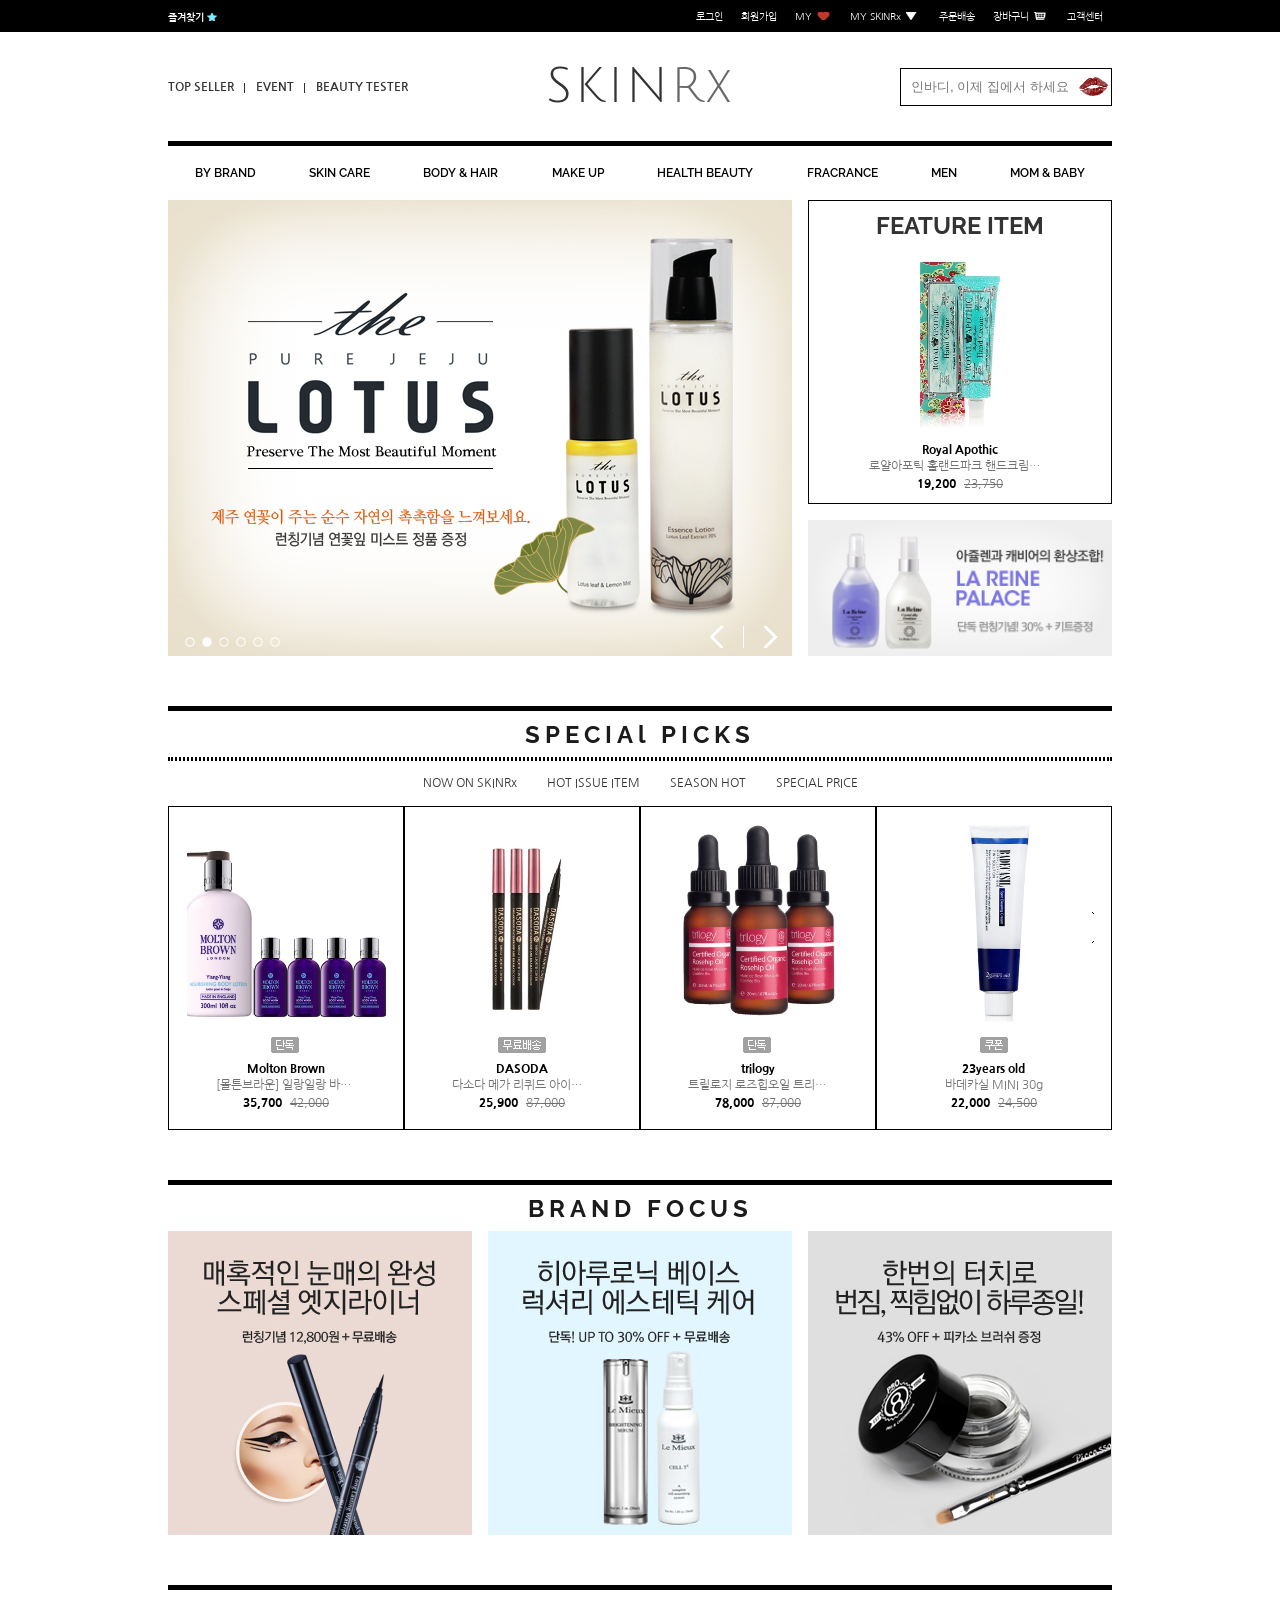
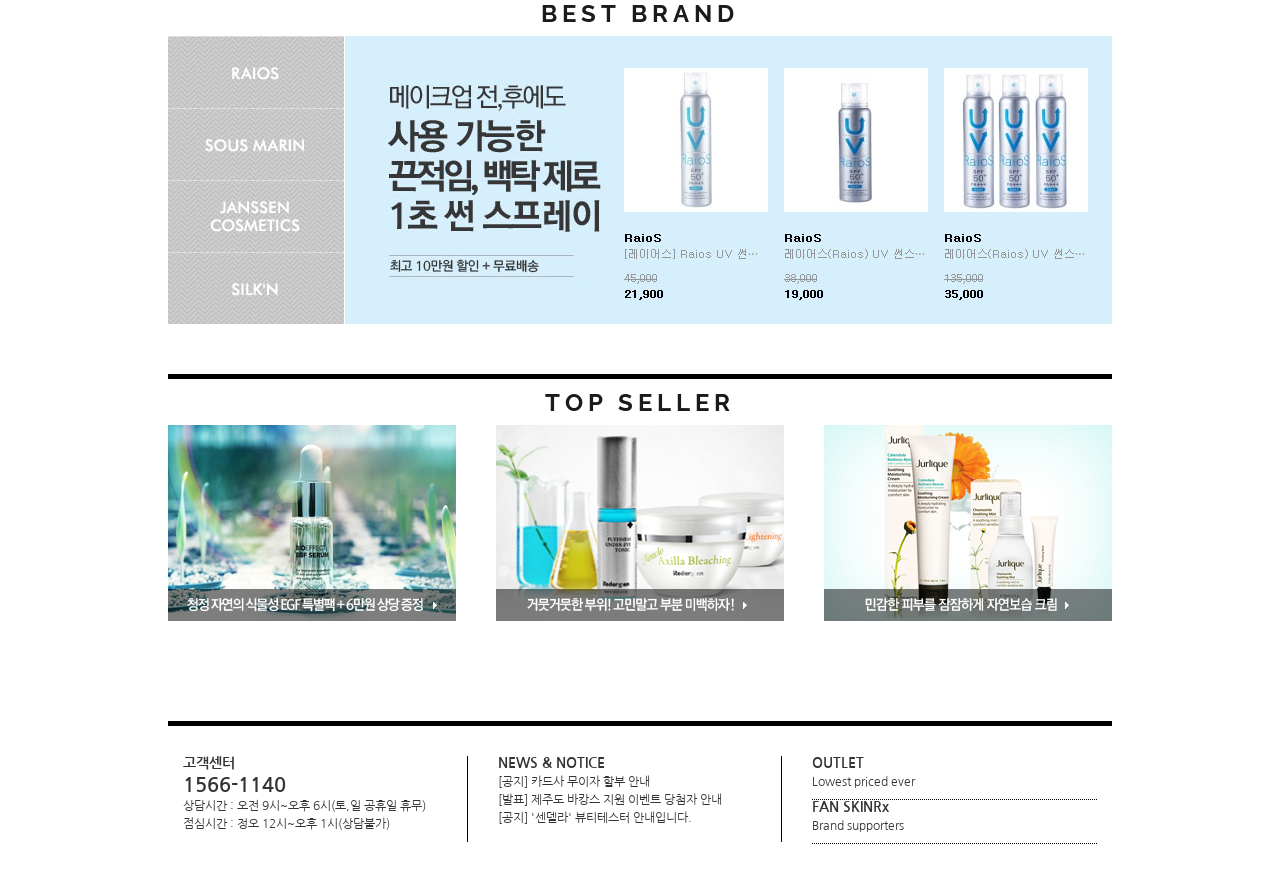
<file: js/index.html>
<!doctype html>
<html lang="en">
    <head>
        <meta charset="UTF-8" />
        <meta name="viewport" content="width=device-width, initial-scale=1.0" />
        <title>skinRx</title>
        <link rel="stylesheet" href="css/font.css" />
        <link rel="stylesheet" href="css/reset.css" />
        <link rel="stylesheet" href="css/skirx_style.css" />
    </head>
    <body>
        <nav id="gnb">
            <div class="container gnb_inner">
                <h6><a href="">즐겨찾기</a><span class="ir_pm">별아이콘</span></h6>
                <h2 class="ir_so">유틸리티 메뉴</h2>
                <ul>
                    <li><a href="#">로그인</a></li>
                    <li><a href="#">회원가입</a></li>
                    <li><a href="#">MY</a><span class="ir_pm">하트아이콘</span></li>
                    <li><a href="#">MY SKINRx</a><span class="ir_pm">다운아이콘</span></li>
                    <li><a href="#">주문배송</a></li>
                    <li><a href="#">장바구니</a><span class="ir_pm">장바구니아이콘</span></li>
                    <li><a href="#">고객센터</a></li>
                </ul>
            </div>
        </nav>
        <!-- //gnb -->

        <header id="header">
            <div class="container">
                <div class="header_inner">
                    <ul class="menu">
                        <li><a href="#" class="bar">TOP SELLER</a></li>
                        <li><a href="#" class="bar">EVENT</a></li>
                        <li><a href="#">BEAUTY TESTER</a></li>
                    </ul>
                    <h1 class="logo">
                        <a href="#">SKIN<span>Rx</span></a>
                    </h1>
                    <form class="search_box" role="search">
                        <label for="searchInput" class="ir_so">상품검색</label>
                        <input type="text" id="searchInput" placeholder="인바디, 이제 집에서 하세요" />
                        <button type="submit">
                            <span class="ir_so">버튼</span>
                        </button>
                    </form>
                </div>
            </div>
        </header>
        <!-- //header -->

        <nav id="nav">
            <div class="container">
                <ul>
                    <li><a href="#" title="BY BRAND">BY BRAND</a></li>
                    <li><a href="#" title="SKIN CARE">SKIN CARE</a></li>
                    <li><a href="#" title="BODY & HAIR">BODY & HAIR</a></li>
                    <li><a href="#" title="MAKE UP">MAKE UP</a></li>
                    <li><a href="#" title="HEALTH BEAUTY">HEALTH BEAUTY</a></li>
                    <li><a href="#" title="FRACRANCE">FRACRANCE</a></li>
                    <li><a href="#" title="MEN">MEN</a></li>
                    <li><a href="#" title="MOM & BABY">MOM & BABY</a></li>
                </ul>
            </div>
        </nav>
        <!-- //nav -->

        <main id="main">
            <div class="container">
                <section class="main_banner" aria-label="메인 프로모션 배너">
                    <h2 class="ir_so">메인 배너</h2>
                    <div class="rolling"><img src="img/main_roll01.png" alt="" /></div>
                    <div class="event_inner">
                        <div class="feature_item">
                            <figcaption>feature item</figcaption>
                            <figure class="feature_img">
                                <a href="#"><img src="img/feature_item.png" alt="" /></a>
                            </figure>
                            <div class="item_txt">
                                <ul>
                                    <li>Royal Apothic</li>
                                    <li>로얄아포틱 홀랜드파크 핸드크림핸드크림</li>
                                    <li><span class="money">19,200</span><span class="cancel">23,750</span></li>
                                </ul>
                            </div>
                        </div>
                        <div class="main_event"><span class="ir_so">메인 이벤트 사진</span></div>
                    </div>
                </section>
                <!-- //main_banner -->

                <section class="special_picks" aria-label="스페셜 상품">
                    <div class="title">
                        <h2>SPECIAl PICKS</h2>
                    </div>
                    <div class="pick_menu">
                        <ul>
                            <li>
                                <a href="#">NOW ON SKINRx<span class="triangle"></span></a>
                            </li>
                            <li>
                                <a href="#">HOT ISSUE ITEM<span class="triangle"></span></a>
                            </li>
                            <li>
                                <a href="#">SEASON HOT<span class="triangle"></span></a>
                            </li>
                            <li>
                                <a href="#">SPECIAL PRICE<span class="triangle"></span></a>
                            </li>
                        </ul>
                    </div>
                    <div class="pick_box">
                        <div class="pick">
                            <div class="pick_img"><img src="img/spe_product01.png" alt="" /></div>
                            <div class="pick_icon ir_pm">단독</div>
                            <div class="item_txt">
                                <ul>
                                    <li>Molton Brown</li>
                                    <li>[몰튼브라운] 일랑일랑 바디로션 300ml</li>
                                    <li><span class="money">35,700</span><span class="cancel">42,000</span></li>
                                </ul>
                            </div>
                        </div>
                        <div class="pick">
                            <div class="pick_img"><img src="img/spe_product02.png" alt="" /></div>
                            <div class="pick_icon icon02 ir_pm">무료배송</div>
                            <div class="item_txt">
                                <ul>
                                    <li>DASODA</li>
                                    <li>다소다 메가 리퀴드 아이라이너 3개</li>
                                    <li><span class="money">25,900</span><span class="cancel">87,000</span></li>
                                </ul>
                            </div>
                        </div>
                        <div class="pick">
                            <div class="pick_img"><img src="img/spe_product03.png" alt="" /></div>
                            <div class="pick_icon ir_pm">단독</div>
                            <div class="item_txt">
                                <ul>
                                    <li>trilogy</li>
                                    <li>트릴로지 로즈힙오일 트리플 세트(20mlx3)</li>
                                    <li><span class="money">78,000</span><span class="cancel">87,000</span></li>
                                </ul>
                            </div>
                        </div>
                        <div class="pick">
                            <div class="pick_img"><img src="img/spe_product04.png" alt="" /></div>
                            <div class="pick_icon icon04 ir_pm">쿠폰</div>
                            <div class="item_txt">
                                <ul>
                                    <li>23years old</li>
                                    <li>바데카실 MINI 30g</li>
                                    <li><span class="money">22,000</span><span class="cancel">24,500</span></li>
                                </ul>
                            </div>
                        </div>
                    </div>
                </section>
                <!-- //special_picks -->

                <section class="magazine" aria-label="매거진"></section>
                <!-- //magazine -->

                <section class="brand_focus" aria-label="브랜드 포커스">
                    <div class="title">
                        <h2>BRAND FOCUS</h2>
                    </div>
                    <div class="product_box">
                        <div class="product"><img src="img/brand_product01.png" alt="" /></div>
                        <div class="product"><img src="img/brand_product02.png" alt="" /></div>
                        <div class="product"><img src="img/brand_product03.png" alt="" /></div>
                    </div>
                </section>
                <!-- //brand_focus -->

                <section class="best_contents" aria-label="베스트 브랜드">
                    <div class="title">
                        <h2>BEST BRAND</h2>
                    </div>
                    <div class="best_inner">
                        <div class="best_menu">
                            <ul>
                                <li><a href="html/sub01.html" target="best" class="ir_pm">menu01</a></li>
                                <li><a href="html/sub02.html" target="best" class="ir_pm">menu02</a></li>
                                <li><a href="html/sub03.html" target="best" class="ir_pm">menu03</a></li>
                                <li><a href="html/sub04.html" target="best" class="ir_pm">menu04</a></li>
                            </ul>
                        </div>
                        <div class="best_iframe">
                            <iframe
                                src="img/best_main00.jpg"
                                frameborder="0"
                                width="100%"
                                height="100%"
                                name="best"
                            ></iframe>
                        </div>
                    </div>
                </section>
                <!-- //best_contents -->

                <section class="tab_box">
                    <div class="title">
                        <h2>TOP SELLER</h2>
                    </div>
                    <ul class="seller_box">
                        <li>
                            <a href="#"><img src="img/tap_product01.png" alt="" /></a>
                        </li>
                        <li>
                            <a href="#"><img src="img/tap_product02.png" alt="" /></a>
                        </li>
                        <li>
                            <a href="#"><img src="img/tap_product03.png" alt="" /></a>
                        </li>
                    </ul>
                </section>
                <!-- //tab_box -->
            </div>
        </main>
        <!-- //main -->

        <footer id="footer">
            <div class="container">
                <div class="footer_inner">
                    <section>
                        <ul>
                            <li><span>고객센터</span></li>
                            <li><strong>1566-1140</strong></li>
                            <li>상담시간 : 오전 9시~오후 6시(토,일 공휴일 휴무)</li>
                            <li>점심시간 : 정오 12시~오후 1시(상담불가)</li>
                        </ul>
                    </section>
                    <section>
                        <ul>
                            <li><span>NEWS &amp; NOTICE</span></li>
                            <li>[공지] 카드사 무이자 할부 안내</li>
                            <li>[발표] 제주도 바캉스 지원 이벤트 당첨자 안내</li>
                            <li>[공지] '센델라' 뷰티테스터 안내입니다.</li>
                        </ul>
                    </section>
                    <section>
                        <ul class="outlet">
                            <li><span>OUTLET</span></li>
                            <li>Lowest priced ever</li>
                        </ul>
                        <ul class="outlet">
                            <li><span>FAN SKINRx</span></li>
                            <li>Brand supporters</li>
                        </ul>
                    </section>
                </div>
            </div>
        </footer>
        <!-- //footer -->
    </body>
</html>
</file>
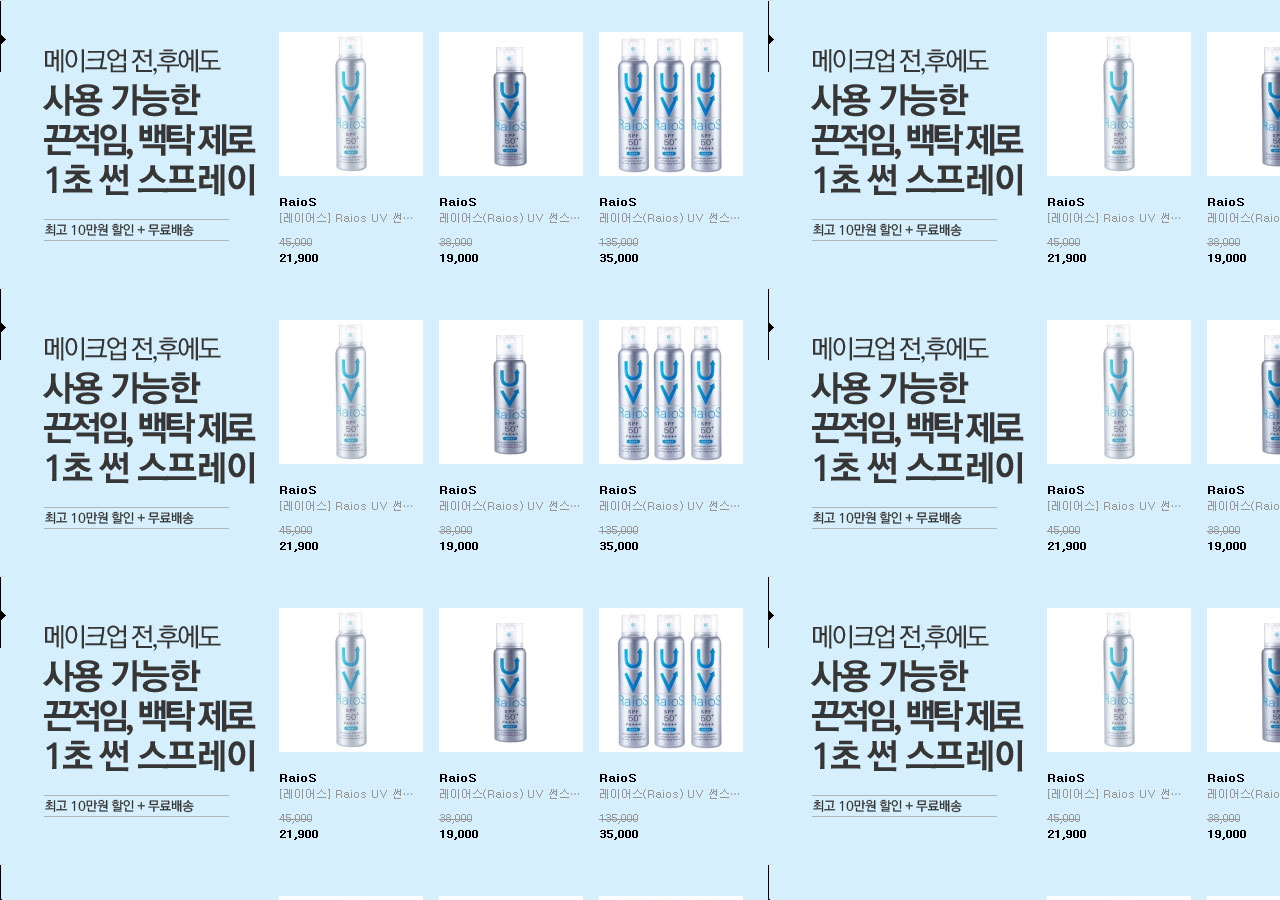
<file: html/sub01.html>
<!doctype html>
<html lang="en">
    <head>
        <meta charset="UTF-8" />
        <meta name="viewport" content="width=device-width, initial-scale=1.0" />
        <title>Document</title>
        <style>
            * {
                margin: 0;
                padding: 0;
            }
            body {
                background: url(../img/best_main01.jpg);
            }
        </style>
    </head>
    <body></body>
</html>
</file>
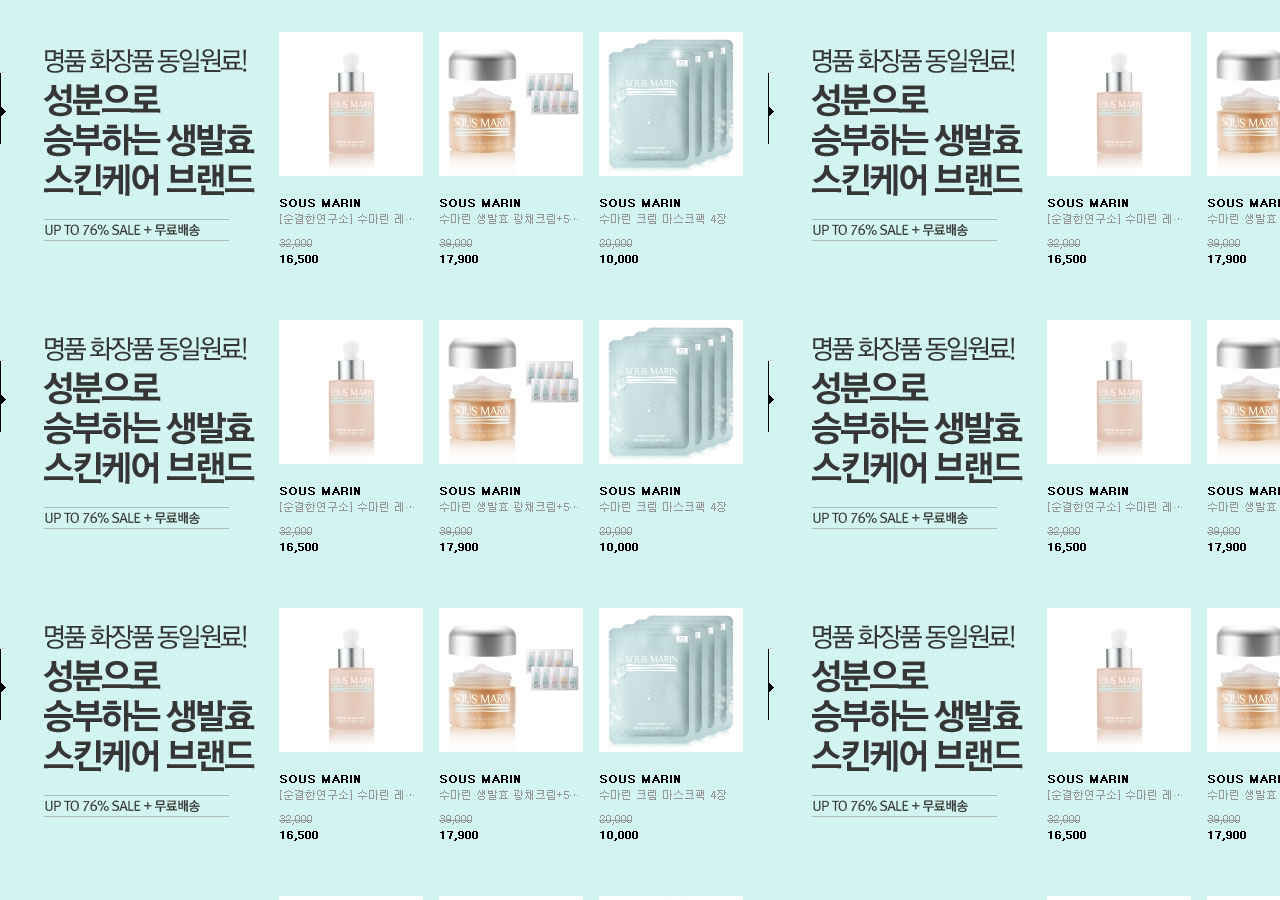
<file: html/sub02.html>
<!doctype html>
<html lang="en">
    <head>
        <meta charset="UTF-8" />
        <meta name="viewport" content="width=device-width, initial-scale=1.0" />
        <title>Document</title>
        <style>
            * {
                margin: 0;
                padding: 0;
            }
            body {
                background: url(../img/best_main02.jpg);
            }
        </style>
    </head>
    <body></body>
</html>
</file>
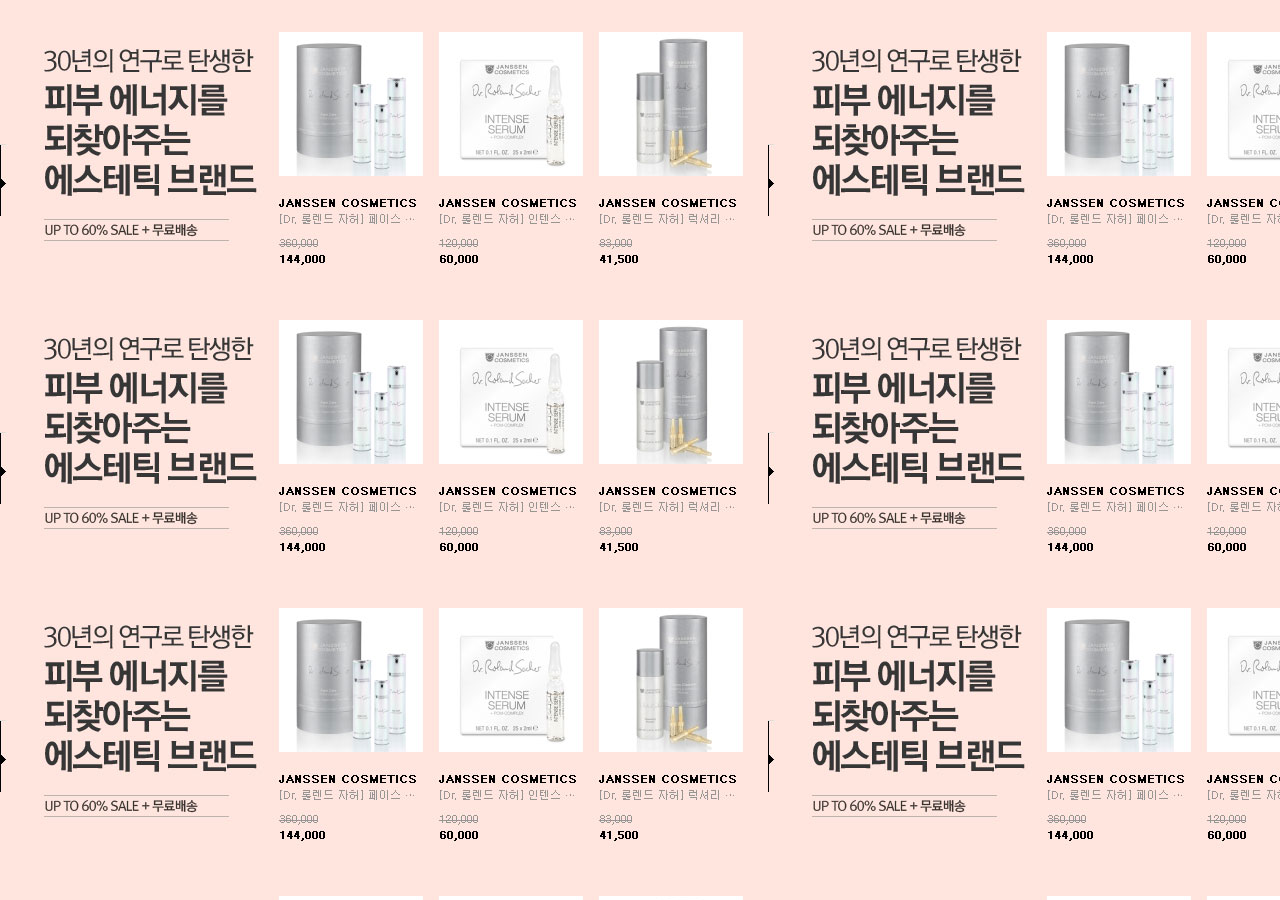
<file: html/sub03.html>
<!doctype html>
<html lang="en">
    <head>
        <meta charset="UTF-8" />
        <meta name="viewport" content="width=device-width, initial-scale=1.0" />
        <title>Document</title>
        <style>
            * {
                margin: 0;
                padding: 0;
            }
            body {
                background: url(../img/best_main03.jpg);
            }
        </style>
    </head>
    <body></body>
</html>
</file>
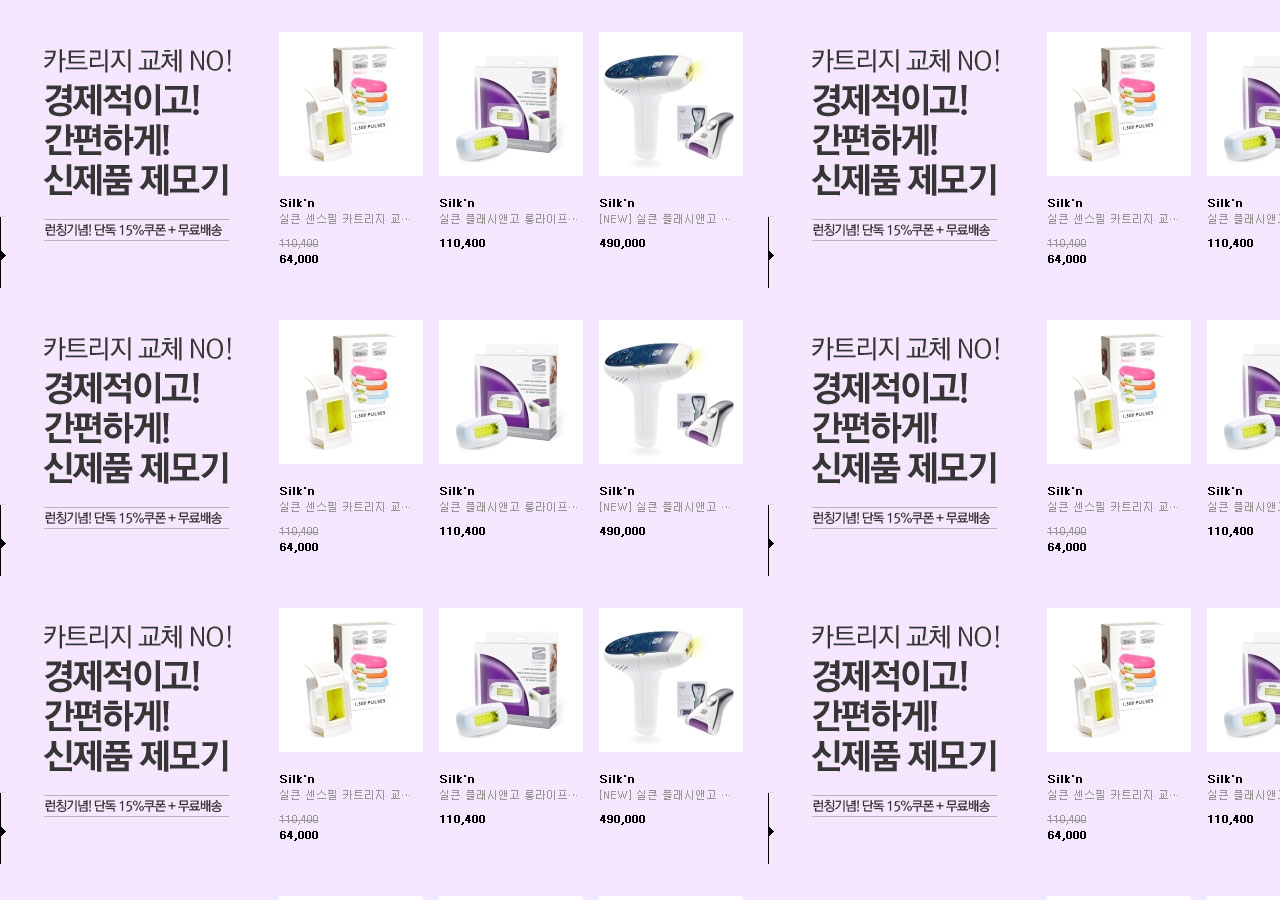
<file: html/sub04.html>
<!doctype html>
<html lang="en">
    <head>
        <meta charset="UTF-8" />
        <meta name="viewport" content="width=device-width, initial-scale=1.0" />
        <title>Document</title>
        <style>
            * {
                margin: 0;
                padding: 0;
            }
            body {
                background: url(../img/best_main04.jpg);
            }
        </style>
    </head>
    <body></body>
</html>
</file>
<file: js/css/font.css>
@import url("https://fonts.googleapis.com/css2?family=Nanum+Gothic&display=swap");
@import url("https://fonts.googleapis.com/css2?family=Julius+Sans+One&display=swap");
@import url("https://fonts.googleapis.com/css2?family=Raleway:ital,wght@0,100..900;1,100..900&display=swap");
</file>
<file: js/css/skirx_style.css>
/* layout */
#gnb {
    width: 100%;
    height: 32px;
    background-color: #000;
}
#header {
}
#nav {
}
#main {
}
#footer {
    margin-top: 100px;
}
.container {
    width: 944px;
    margin: 0 auto;
    position: relative;
}

/* gnb */
.gnb_inner {
    height: inherit;
    display: flex;
    justify-content: space-between;
    align-items: center;
}
#gnb h6 {
    font-size: 0.8em;
}
#gnb h6 a {
    color: #fff;
}
#gnb h6 a:hover {
    color: black;
}

#gnb ul {
    display: flex;
}
#gnb ul li {
    font-size: 0.85em;
    padding: 0 9px;
}
#gnb ul li:last-child {
    margin-right: 0;
}
#gnb ul li a {
    color: #fff;
}
#gnb ul li a:hover {
    color: black;
}

/* 이미지를 표현하는 방법
1) HTML태그를 통해서 표현하는 방법 ex) <img src="..">
중요한 이미지에, 배너 등등
2) Css속성값으로 표현하는 방법 ex) {background:....}
3) 이미지 스프라이트 방법 : 아이콘 종류에 많이 쓰인다.*/

/* 아이콘 */
#gnb h6 span {
    display: inline-block;
    width: 15px;
    height: 10px;
    background: url(../img/icons.png) no-repeat -350px 2px;
    margin-left: 3px;
}
#gnb ul li span {
    display: inline-block;
    width: 15px;
    height: 10px;
    background: url(../img/icons.png) no-repeat 0 0;
    margin-left: 5px;
}
#gnb ul li:nth-child(3) span {
    background-position: -299px 2px;
}
#gnb ul li:nth-child(4) span {
    background-position: -200px 2px;
}
#gnb ul li:nth-child(6) span {
    background-position: -250px 2px;
}

/* header */
.header_inner {
    height: 109px;
    display: flex;
    justify-content: space-between;
    align-items: center;
}
ul.menu {
    display: flex;
}
ul.menu li {
}
ul.menu li a {
    display: block;
    padding: 0px 11px;
    font-weight: bold;

    position: relative;
}
ul.menu li:first-child a {
    padding-left: 0;
}
/* 가상요소 : css에서 문자를 넣을 수 있다 */
ul.menu li a.bar::after {
    content: "";
    width: 1px;
    height: 10px;
    background-color: #333;
    position: absolute;
    top: 2px;
    right: 0;
}
ul.menu li a:hover {
    color: rgb(134, 133, 132);
}

h1.logo {
    font-family: "Julius Sans One", sans-serif;
    font-size: 4em;
    letter-spacing: 3px;

    position: absolute;
    left: 50%;
    transform: translate(-50%, 0);
    /* 나를 왼쪽으로 반만 이동 */
}
h1.logo a {
    color: #333;
    font-weight: 400;
}
h1.logo a span {
    color: #686767;
    font-weight: 300;
}

.search_box {
    display: flex;
    border: 1px solid#000;
    box-sizing: border-box;
}
.search_box input {
    display: block;
    width: 164px;
    height: 36px;
    padding-left: 10px;
    outline: 0;
    background-color: transparent;
}
.search_box button {
    display: block;
    width: 36px;
    height: 36px;
    background: url(../img/lip.png) no-repeat center center / 80%;
    cursor: pointer;
}

/* nav */
#nav ul {
    display: flex;
    justify-content: space-around;
    border-top: 5px solid #000;
    /* height: 50px; */
    /* align-items: center; */
}

#nav ul li {
    font-family: "Raleway", sans-serif;
    font-size: 1em;
    font-weight: 600;
}

#nav ul li a {
    display: block;
    padding: 20px 0;
    color: #000;
}
#nav ul li a:hover {
    color: #686767;
}

/******* main_banner *******/
.main_banner {
    display: flex;
    flex-wrap: wrap;
    gap: 16px;
}
.rolling {
    width: 624px;
    height: 456px;
    background-color: aqua;
}
.feature_item {
    width: 304px;
    height: 304px;
    border: 1px solid#000;
    box-sizing: border-box;
    margin-bottom: 16px;
}
.feature_item figcaption {
    font-family: "Raleway", sans-serif;
    font-size: 2em;
    text-align: center;
    text-transform: uppercase;
    font-weight: bolder;
    padding-top: 10px;
}
.feature_item .feature_img {
    text-align: center;
}
.main_event {
    width: 304px;
    height: 136px;
    background-color: #ee7676;
    background: url(../img/main_event.png) no-repeat center center / cover;
}

/* item_txt */
.item_txt ul {
    text-align: center;
    width: 60%;
    margin: 0 auto;
}
.item_txt ul li {
    margin-bottom: 3px;

    white-space: nowrap;
    overflow: hidden;
    text-overflow: ellipsis;
}
.item_txt ul li:first-child {
    font-weight: 800;
    color: #000000;
}
.item_txt ul li:nth-child(2) {
    color: #727272;
}
.item_txt ul li span.money {
    display: inline-block;
    color: #000000;
    font-weight: 800;
    margin-right: 8px;
}
.item_txt ul li span.cancel {
    color: #727272;
    text-decoration: line-through;
}

/* title 시작 - 메인 안 섹션별로 사용 */
.title {
    height: 46px;
    border-top: 5px solid #000;
    display: flex;
    justify-content: center;
    align-items: center;
}
.title h2 {
    font-family: "Raleway", sans-serif;
    font-size: 2em;
    letter-spacing: 5px;
    color: #1b1b1b;
}
/* title 끝 */

/* special_picks */
.special_picks {
    margin-top: 50px;
}
.pick_menu {
    border-top: 2px dotted #000000;
}
.pick_menu ul {
    border-top: 2px dotted #000000;
    display: flex;
    justify-content: center;
}
.pick_menu ul li {
    padding: 0 15px;
    position: relative;
}
.pick_menu ul li a {
    display: block;
    padding: 15px 0;
}
.pick_menu ul li a:hover {
    border-top: 4px solid #000;
    /* position: relative;
    top: -4px; */
    margin-top: -4px;
}

/* 삼각형 만들기, 가상요소를 이용해서, border의 성질을 이용해서 */
.triangle::before {
    content: "";
    border-top: 5px solid rgb(0, 0, 0);
    border-right: 5px solid transparent;
    border-left: 5px solid transparent;
    border-bottom: 5px solid transparent;

    position: absolute;
    top: 0;
    left: 50%;
    transform: translateX(-50%);
    opacity: 0;
}
.pick_menu ul li a:hover .triangle::before {
    opacity: 1;
}

.pick_box {
    display: flex;
}
.pick {
    width: 25%;
    /* flex: 1px; */
    text-align: center;
    border: 1px solid #000;
    padding-bottom: 15px;
}
.pick_img {
    padding: 15px 0;
}
.pick_icon {
    width: 30px;
    height: 16px;
    margin: 0 auto;
    margin-bottom: 10px;
    background: url(../img/icons.png) no-repeat 0 0;
}
.icon02 {
    width: 48px;
    background-position: -50px 0;
}
.icon04 {
    width: 48px;
    background-position: -140px 0;
}

/* magazine */
.magazine {
    margin-top: 50px;
}

/* brand_focus */
.brand_focus {
    margin-top: 50px;
}
.product_box {
    display: flex;
    justify-content: space-between;
}

/* best_contents */
.best_contents {
    margin-top: 50px;
}

/* frame */
.best_inner {
    display: flex;
}
.best_menu {
    width: 177px;
}
.best_menu {
    height: 80px;
    display: flex;
}
.best_menu li {
    width: 176px;
}
.best_menu li a {
    display: block;
    width: 100%;
    height: 72px;
    background: url(../img/best_menu01.jpg);
}
.best_menu li:nth-child(1) a {
    background: url(../img/best_menu01.jpg);
}
.best_menu li:nth-child(2) a {
    background: url(../img/best_menu02.jpg);
}
.best_menu li:nth-child(3) a {
    background: url(../img/best_menu03.jpg);
}
.best_menu li:nth-child(4) a {
    background: url(../img/best_menu04.jpg);
}
.best_menu li:nth-child(1) a:hover {
    background: url(../img/best_menu01_r.jpg);
}
.best_menu li:nth-child(2) a:hover {
    background: url(../img/best_menu02_r.jpg);
}
.best_menu li:nth-child(3) a:hover {
    background: url(../img/best_menu03_r.jpg);
}
.best_menu li:nth-child(4) a:hover {
    background: url(../img/best_menu04_r.jpg);
}
.best_iframe {
    width: 768px;
    height: 288px;
}
/* tap_box */
.tab_box {
    margin-top: 50px;
}
.seller_box {
    display: flex;
    justify-content: space-between;
}
.seller_box a {
    top: 0.5s;
}
.seller_box a:hover {
    filter: blur(5px);
}

/* footer */
.footer_inner {
    display: flex;
    border-top: 5px solid #000;
    padding: 30px 0;
}
.footer_inner section {
    flex: 1;
    padding: 0 15px;
    height: 86px;
}
.footer_inner section ul {
    border-right: 1px solid #000;
    height: inherit;
}
.footer_inner section ul.outlet {
    border-right: 0;
    border-bottom: 1px dotted #000;
    padding-bottom: 5px;
    height: 38px;
}
.footer_inner section ul li {
    margin-bottom: 3px;
}
.footer_inner section ul li span {
    font-weight: bold;
    font-size: 1.2em;
}
.footer_inner section ul li strong {
    font-size: 1.7em;
}
</file>
